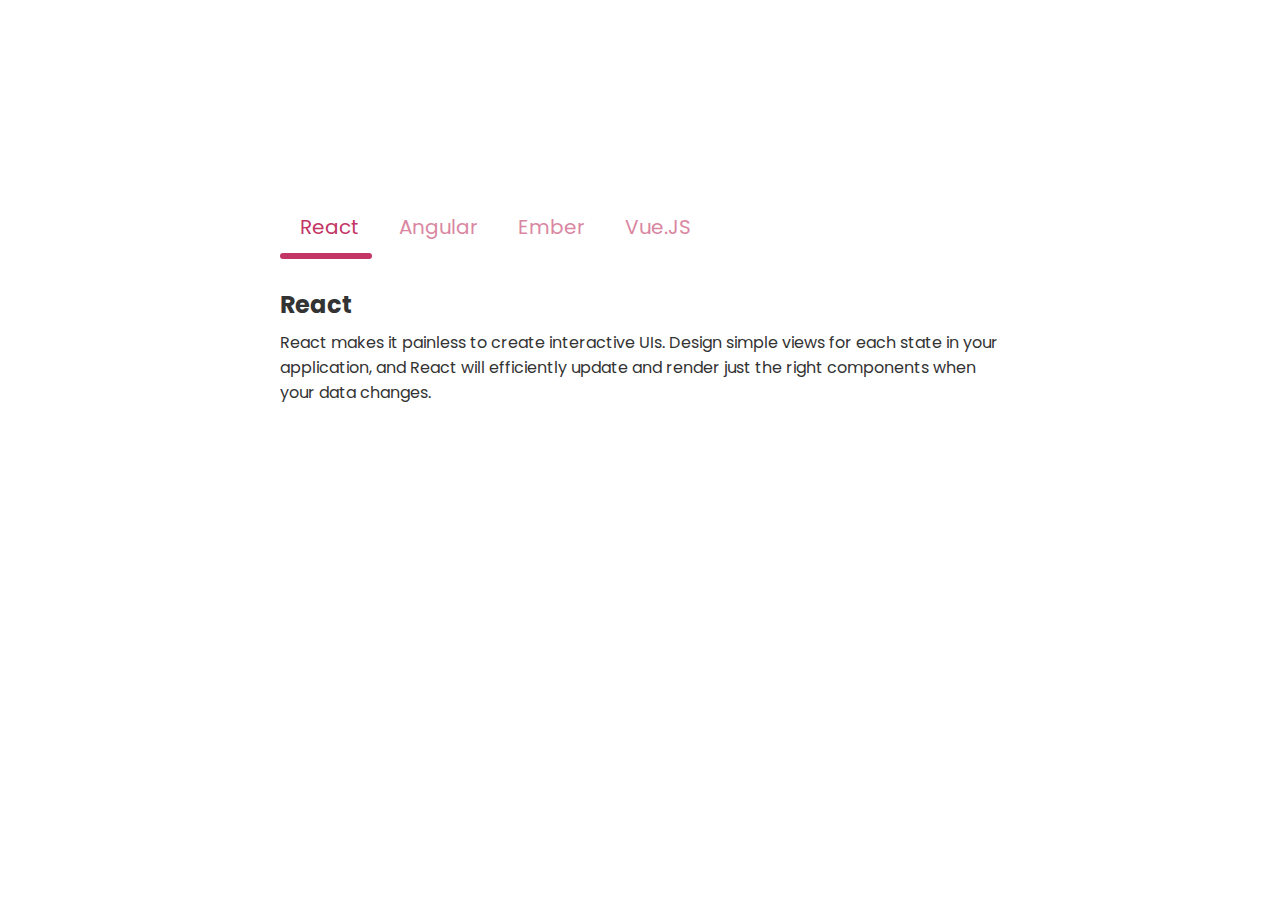
<file: leson2_thuchanh/index.html>
<!DOCTYPE html>
<html lang="en">

<head>
    <meta charset="UTF-8">
    <meta http-equiv="X-UA-Compatible" content="IE=edge">
    <meta name="viewport" content="width=device-width, initial-scale=1.0">
    <link rel="preconnect" href="https://fonts.gstatic.com">
    <link rel="stylesheet" href="https://cdnjs.cloudflare.com/ajax/libs/font-awesome/5.15.2/css/all.min.css"
        integrity="sha512-HK5fgLBL+xu6dm/Ii3z4xhlSUyZgTT9tuc/hSrtw6uzJOvgRr2a9jyxxT1ely+B+xFAmJKVSTbpM/CuL7qxO8w=="
        crossorigin="anonymous" />
    <link href="https://fonts.googleapis.com/css2?family=Poppins:wght@300;400;500;600&display=swap" rel="stylesheet">
    <link rel="stylesheet" href="./style.css">
    <title>Document</title>
</head>
<body>
    <div>
        <!-- Tab items -->
        <div class="tabs">
          <div class="tab-item active">
            <i class="tab-icon fas fa-code"></i>
            React
          </div>
          <div class="tab-item ">
            <i class="tab-icon fas fa-cog"></i>
            Angular
          </div>
          <div class="tab-item">
            <i class="tab-icon fas fa-plus-circle"></i>
            Ember
          </div>
          <div class="tab-item">
            <i class="tab-icon fas fa-pen-nib"></i>
            Vue.JS
          </div>
          <div class="line"></div>
        </div>
      
        <!-- Tab content -->
        <div class="tab-content">
          <div class="tab-pane active">
            <h2>React</h2>
            <p>React makes it painless to create interactive UIs. Design simple views for each state in your application, and React will efficiently update and render just the right components when your data changes.</p>
          </div>
          <div class="tab-pane">
            <h2>Angular</h2>
            <p>Angular is an application design framework and development platform for creating efficient and sophisticated single-page apps.</p>
          </div>
          <div class="tab-pane">
            <h2>Ember</h2>
            <p>Ember.js is a productive, battle-tested JavaScript framework for building modern web applications. It includes everything you need to build rich UIs that work on any device.</p>
          </div>
          <div class="tab-pane">
            <h2>Vue.js</h2>
            <p>Vue (pronounced /vjuː/, like view) is a progressive framework for building user interfaces. Unlike other monolithic frameworks, Vue is designed from the ground up to be incrementally adoptable. </p>
          </div>
        </div>
      </div>
      <script src="./main.js"></script>
</body>

</html>
</file>
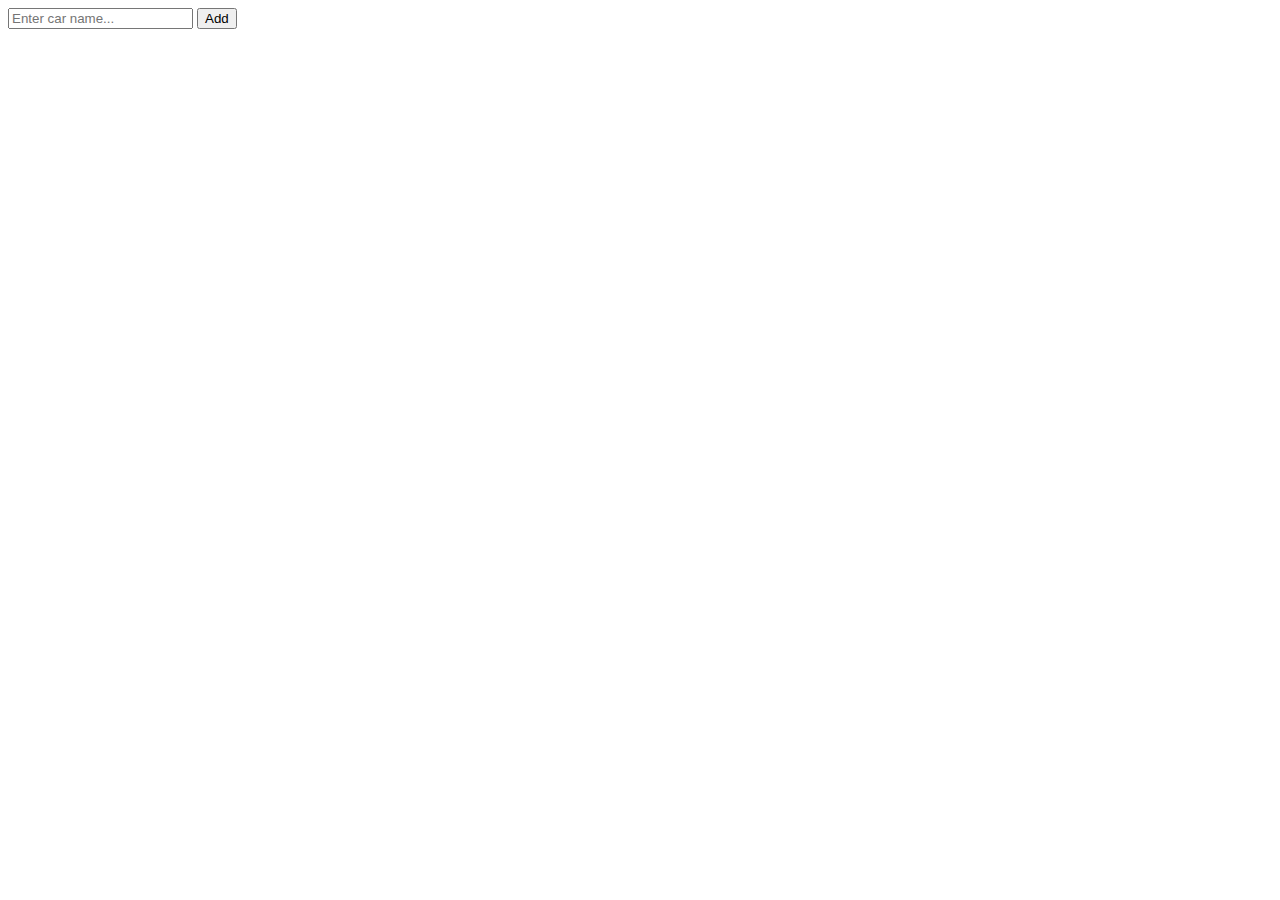
<file: lesson3_nangcao/index.html>
<!DOCTYPE html>
<html lang="en">
<head>
    <meta charset="UTF-8">
    <meta http-equiv="X-UA-Compatible" content="IE=edge">
    <meta name="viewport" content="width=device-width, initial-scale=1.0">
    <title>Document</title>
</head>
<body>
    <input type="text " id="input" placeholder="Enter car name...">
    <button id="submit"> Add</button>
    <ul id="root">
        
    </ul>
</body>
<script src="./main.js"></script>
</html>
</file>
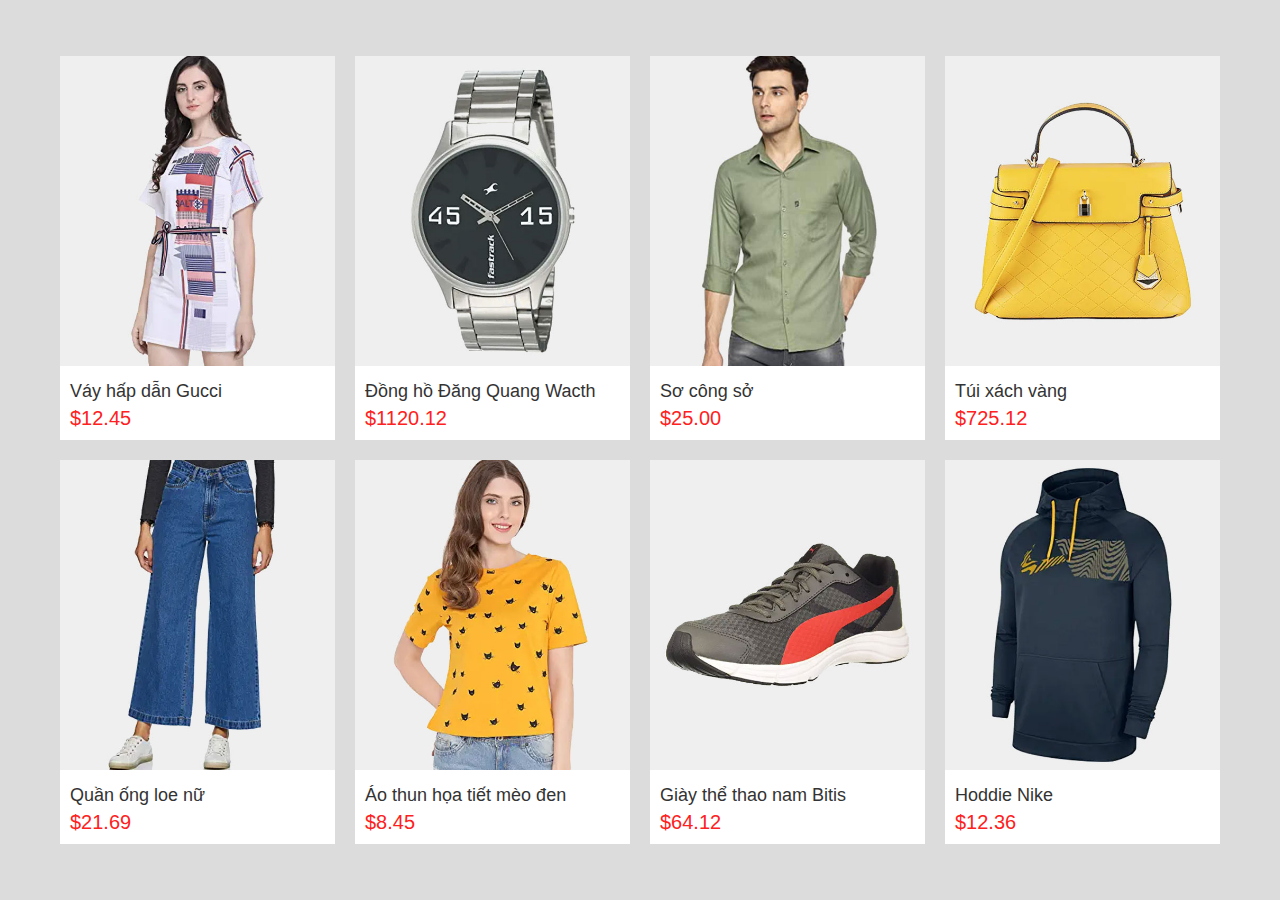
<file: list_product/index.html>
<!DOCTYPE html>
<html lang="en">
<head>
    <meta charset="UTF-8">
    <meta http-equiv="X-UA-Compatible" content="IE=edge">
    <meta name="viewport" content="width=device-width, initial-scale=1.0">
    <title>Document</title>
    <link rel="stylesheet" href="./style.css">
    <link rel="stylesheet" href="https://cdnjs.cloudflare.com/ajax/libs/font-awesome/5.15.2/css/all.min.css"
    integrity="sha512-HK5fgLBL+xu6dm/Ii3z4xhlSUyZgTT9tuc/hSrtw6uzJOvgRr2a9jyxxT1ely+B+xFAmJKVSTbpM/CuL7qxO8w=="
    crossorigin="anonymous" />
</head>
<body>
    <div class="container">
        <div class="card">
            <div class="imgBx">
                <img src="./img/1.jpg">
                <ul class="action">
                    <li>
                        <i class="fas fa-heart"></i>
                        <span>Add to Wishlist</span>
                    </li>
                    <li>
                        <i class="fas fa-eye"></i>
                        <span>Add to Details</span>
                    </li>
                    <li>
                        <i class="fas fa-shopping-cart"></i>
                        <span>Add to Cart</span>
                    </li>
                </ul>
            </div>
            <div class="content">
                <div class="productName">
                     <h3>Váy hấp dẫn Gucci</h3>
                </div>
                <div class="price_rating">
                    <h2>$12.45</h2>
                    <div class="rating">
                        <i class="fas fa-star"></i>
                        <i class="fas fa-star"></i>
                        <i class="fas fa-star"></i>
                        <i class="fas fa-star"></i>
                        <i class="fas fa-star grey"></i>
                    </div>
                </div>
            </div>
        </div>
        <div class="card">
            <div class="imgBx">
                <img src="./img/2.jpg">
                <ul class="action">
                    <li>
                        <i class="fas fa-heart"></i>
                        <span>Add to Wishlist</span>
                    </li>
                    <li>
                        <i class="fas fa-eye"></i>
                        <span>Add to Details</span>
                    </li>
                    <li>
                        <i class="fas fa-shopping-cart"></i>
                        <span>Add to Cart</span>
                    </li>
                </ul>
            </div>
            <div class="content">
                <div class="productName">
                     <h3>Đồng hồ Đăng Quang Wacth</h3>
                </div>
                <div class="price_rating">
                    <h2>$1120.12</h2>
                    <div class="rating">
                        <i class="fas fa-star"></i>
                        <i class="fas fa-star"></i>
                        <i class="fas fa-star"></i>
                        <i class="fas fa-star grey"></i>
                        <i class="fas fa-star grey"></i>
                    </div>
                </div>
            </div>
        </div>
        <div class="card">
            <div class="imgBx">
                <img src="./img/3.jpg">
                <ul class="action">
                    <li>
                        <i class="fas fa-heart"></i>
                        <span>Add to Wishlist</span>
                    </li>
                    <li>
                        <i class="fas fa-eye"></i>
                        <span>Add to Details</span>
                    </li>
                    <li>
                        <i class="fas fa-shopping-cart"></i>
                        <span>Add to Cart</span>
                    </li>
                </ul>
            </div>
            <div class="content">
                <div class="productName">
                     <h3>Sơ công sở</h3>
                </div>
                <div class="price_rating">
                    <h2>$25.00</h2>
                    <div class="rating">
                        <i class="fas fa-star"></i>
                        <i class="fas fa-star"></i>
                        <i class="fas fa-star"></i>
                        <i class="fas fa-star"></i>
                        <i class="fas fa-star grey"></i>
                    </div>
                </div>
            </div>
        </div>
        <div class="card">
            <div class="imgBx">              
                <img src="./img/4.jpg">
                <ul class="action">
                    <li>
                        <i class="fas fa-heart"></i>
                        <span>Add to Wishlist</span>
                    </li>
                    <li>
                        <i class="fas fa-eye"></i>
                        <span>Add to Details</span>
                    </li>
                    <li>
                        <i class="fas fa-shopping-cart"></i>
                        <span>Add to Cart</span>
                    </li>
                </ul>
            </div>
            <div class="content">
                <div class="productName">
                     <h3>Túi xách vàng </h3>
                </div>
                <div class="price_rating">
                    <h2>$725.12</h2>
                    <div class="rating">
                        <i class="fas fa-star"></i>
                        <i class="fas fa-star"></i>
                        <i class="fas fa-star"></i>
                        <i class="fas fa-star"></i>
                        <i class="fas fa-star"></i>
                    </div>
                </div>
            </div>
        </div>
        <div class="card">
            <div class="imgBx">
                <img src="./img/5.jpg">
                <ul class="action">
                    <li>
                        <i class="fas fa-heart"></i>
                        <span>Add to Wishlist</span>
                    </li>
                    <li>
                        <i class="fas fa-eye"></i>
                        <span>Add to Details</span>
                    </li>
                    <li>
                        <i class="fas fa-shopping-cart"></i>
                        <span>Add to Cart</span>
                    </li>
                </ul>
            </div>
            <div class="content">
                <div class="productName">
                     <h3>Quần ống loe nữ</h3>
                </div>
                <div class="price_rating">
                    <h2>$21.69</h2>
                    <div class="rating">
                        <i class="fas fa-star"></i>
                        <i class="fas fa-star"></i>
                        <i class="fas fa-star"></i>
                        <i class="fas fa-star"></i>
                        <i class="fas fa-star grey"></i>
                    </div>
                </div>
            </div>
        </div>
        <div class="card">
            <div class="imgBx">
                <img src="./img/6.jpg">
                <ul class="action">
                    <li>
                        <i class="fas fa-heart"></i>
                        <span>Add to Wishlist</span>
                    </li>
                    <li>
                        <i class="fas fa-eye"></i>
                        <span>Add to Details</span>
                    </li>
                    <li>
                        <i class="fas fa-shopping-cart"></i>
                        <span>Add to Cart</span>
                    </li>
                </ul>
            </div>
            <div class="content">
                <div class="productName">
                     <h3>Áo thun họa tiết mèo đen</h3>
                </div>
                <div class="price_rating">
                    <h2>$8.45</h2>
                    <div class="rating">
                        <i class="fas fa-star"></i>
                        <i class="fas fa-star"></i>
                        <i class="fas fa-star"></i>
                        <i class="fas fa-star"></i>
                        <i class="fas fa-star"></i>
                    </div>
                </div>
            </div>
        </div>
        <div class="card">
            <div class="imgBx">
                <img src="./img/7.jpg">
                <ul class="action">
                    <li>
                        <i class="fas fa-heart"></i>
                        <span>Add to Wishlist</span>
                    </li>
                    <li>
                        <i class="fas fa-eye"></i>
                        <span>Add to Details</span>
                    </li>
                    <li>
                        <i class="fas fa-shopping-cart"></i>
                        <span>Add to Cart</span>
                    </li>
                </ul>
            </div>
            <div class="content">
                <div class="productName">
                     <h3>Giày thể thao nam Bitis</h3>
                </div>
                <div class="price_rating">
                    <h2>$64.12</h2>
                    <div class="rating">
                        <i class="fas fa-star"></i>
                        <i class="fas fa-star"></i>
                        <i class="fas fa-star"></i>
                        <i class="fas fa-star grey"></i>
                        <i class="fas fa-star grey"></i>
                    </div>
                </div>
            </div>
        </div>
        <div class="card">
            <div class="imgBx">
                <img src="./img/8.jpg">
                <ul class="action">
                    <li>
                        <i class="fas fa-heart"></i>
                        <span>Add to Wishlist</span>
                    </li>
                    <li>
                        <i class="fas fa-eye"></i>
                        <span>Add to Details</span>
                    </li>
                    <li>
                        <i class="fas fa-shopping-cart"></i>
                        <span>Add to Cart</span>
                    </li>
                </ul>
            </div>
            <div class="content">
                <div class="productName">
                     <h3>Hoddie Nike</h3>
                </div>
                <div class="price_rating">
                    <h2>$12.36</h2>
                    <div class="rating">
                        <i class="fas fa-star"></i>
                        <i class="fas fa-star"></i>
                        <i class="fas fa-star"></i>
                        <i class="fas fa-star"></i>
                        <i class="fas fa-star grey"></i>
                    </div>
                </div>
            </div>
        </div>
    </div>
</body>
</html>
</file>
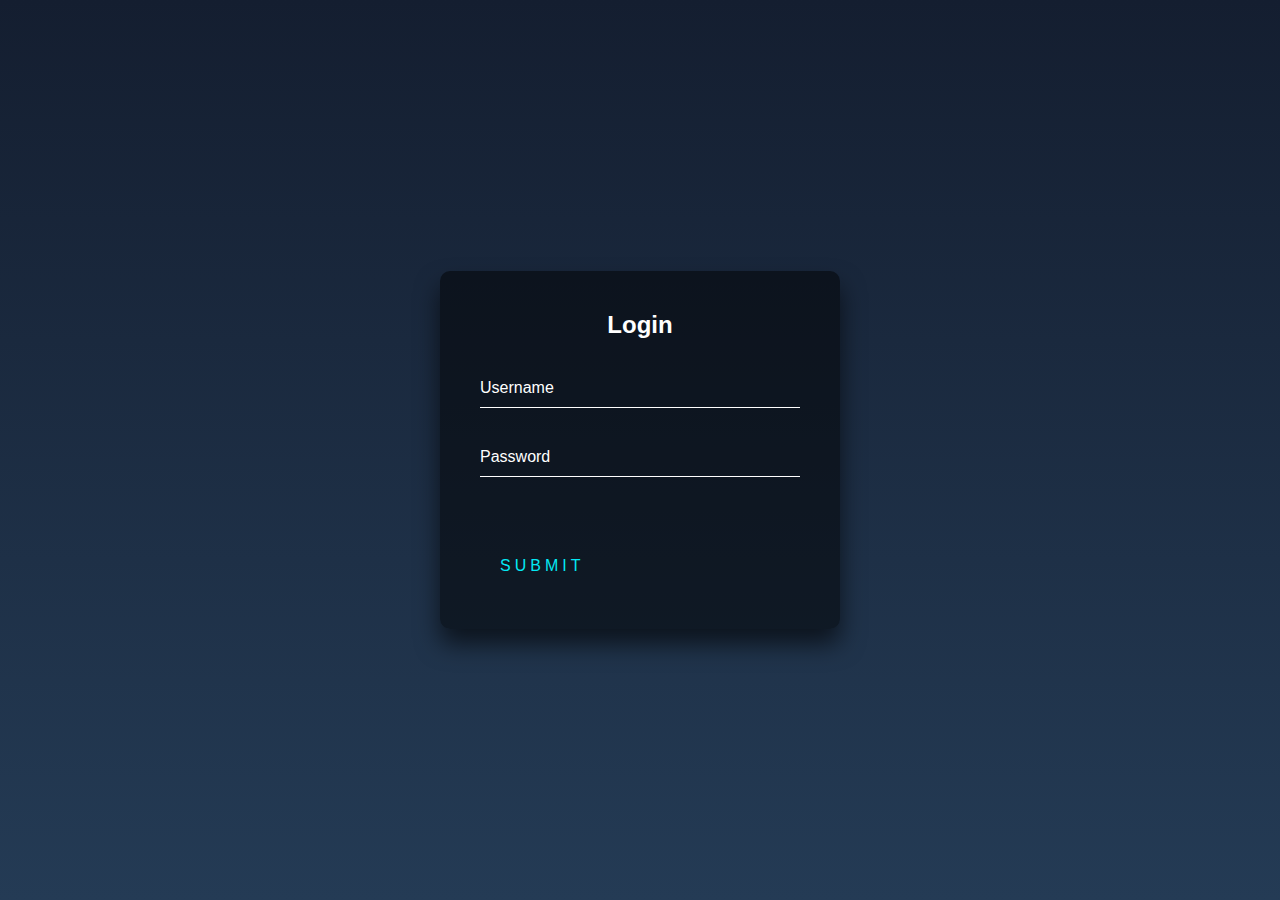
<file: login/index.html>
<!DOCTYPE html>
<html lang="en">
<head>
    <meta charset="UTF-8">
    <meta http-equiv="X-UA-Compatible" content="IE=edge">
    <meta name="viewport" content="width=device-width, initial-scale=1.0">
    <title>Document</title>
    <link rel="stylesheet" href="./main.css">
</head>
<body>
    <div class="login-box">
        <h2>Login</h2>
        <form>
          <div class="user-box">
            <input type="text" name="" required="">
            <label>Username</label>
          </div>
          <div class="user-box">
            <input type="password" name="" required="">
            <label>Password</label>
          </div>
          <a href="#">
            <span></span>
            <span></span>
            <span></span>
            <span></span>
            Submit
          </a>
        </form>
      </div>
</body>
</html>
</file>
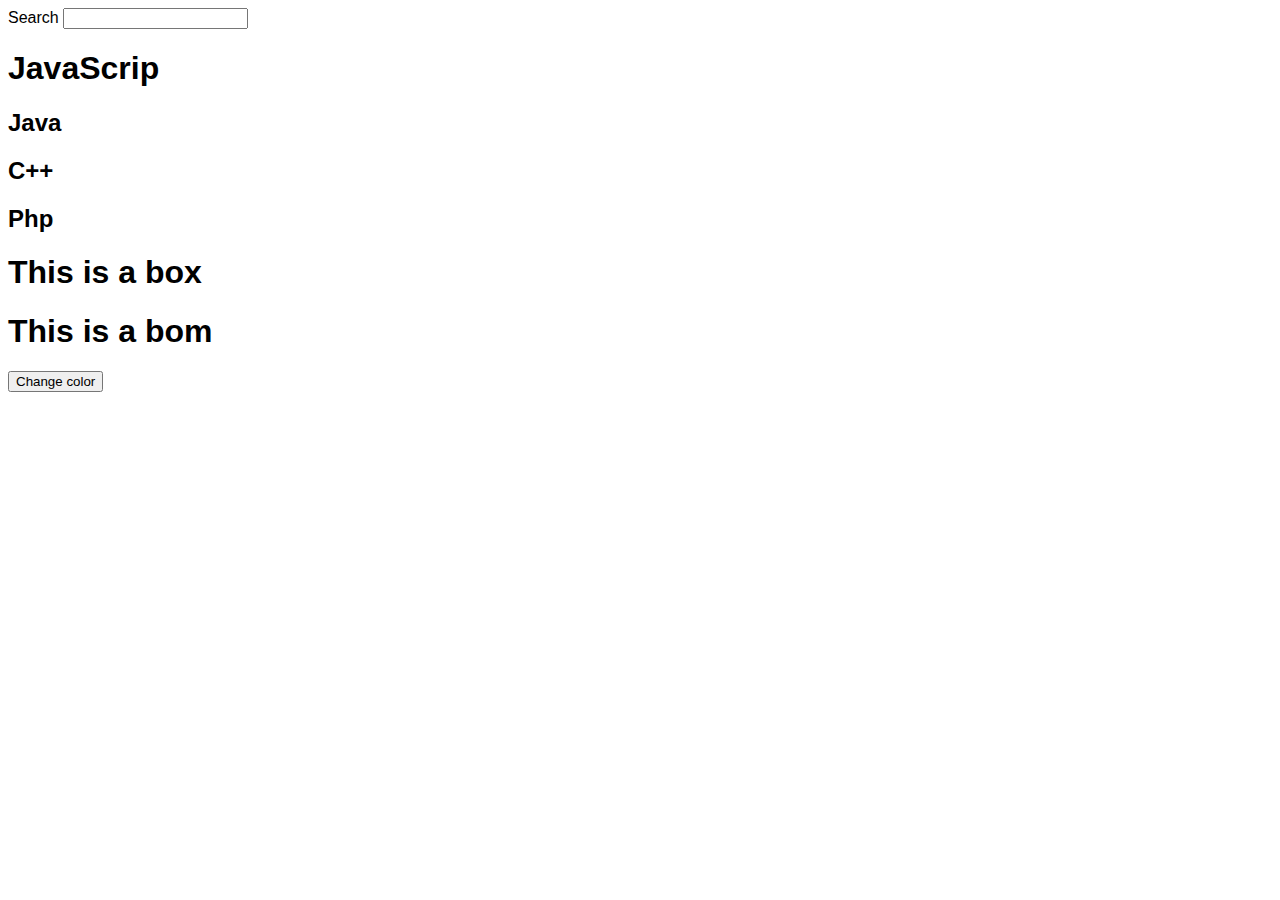
<file: onJS/index.html>
<!DOCTYPE html>
<html lang="en">
<head>
    <meta charset="UTF-8">
    <meta http-equiv="X-UA-Compatible" content="IE=edge">
    <meta name="viewport" content="width=device-width, initial-scale=1.0">
    <title>Document</title>
    <style>
        body{
            font-family: sans-serif;
        }
        .red-text{
            color: red;
        }
    </style>
</head>
<body>
    <label for="search">Search</label>
    <input id="search"/>
    <h1 id="text">   
        JavaScrip   

    </h1>
    <h2 class="title">Java</h2>
    <h2 class="title">C++</h2>
    <h2 class="title">Php</h2>
    <form action="" id="id-1"></form>
    <form action="" id="id-2"></form>
    <div class="box" draggable="true" >
        <h1>This is a box</h1>
        <h1>This is a bom</h1>
        <button>Change color</button>

    </div>
    <script src="./main.js"></script>
</body>
</html>
</file>
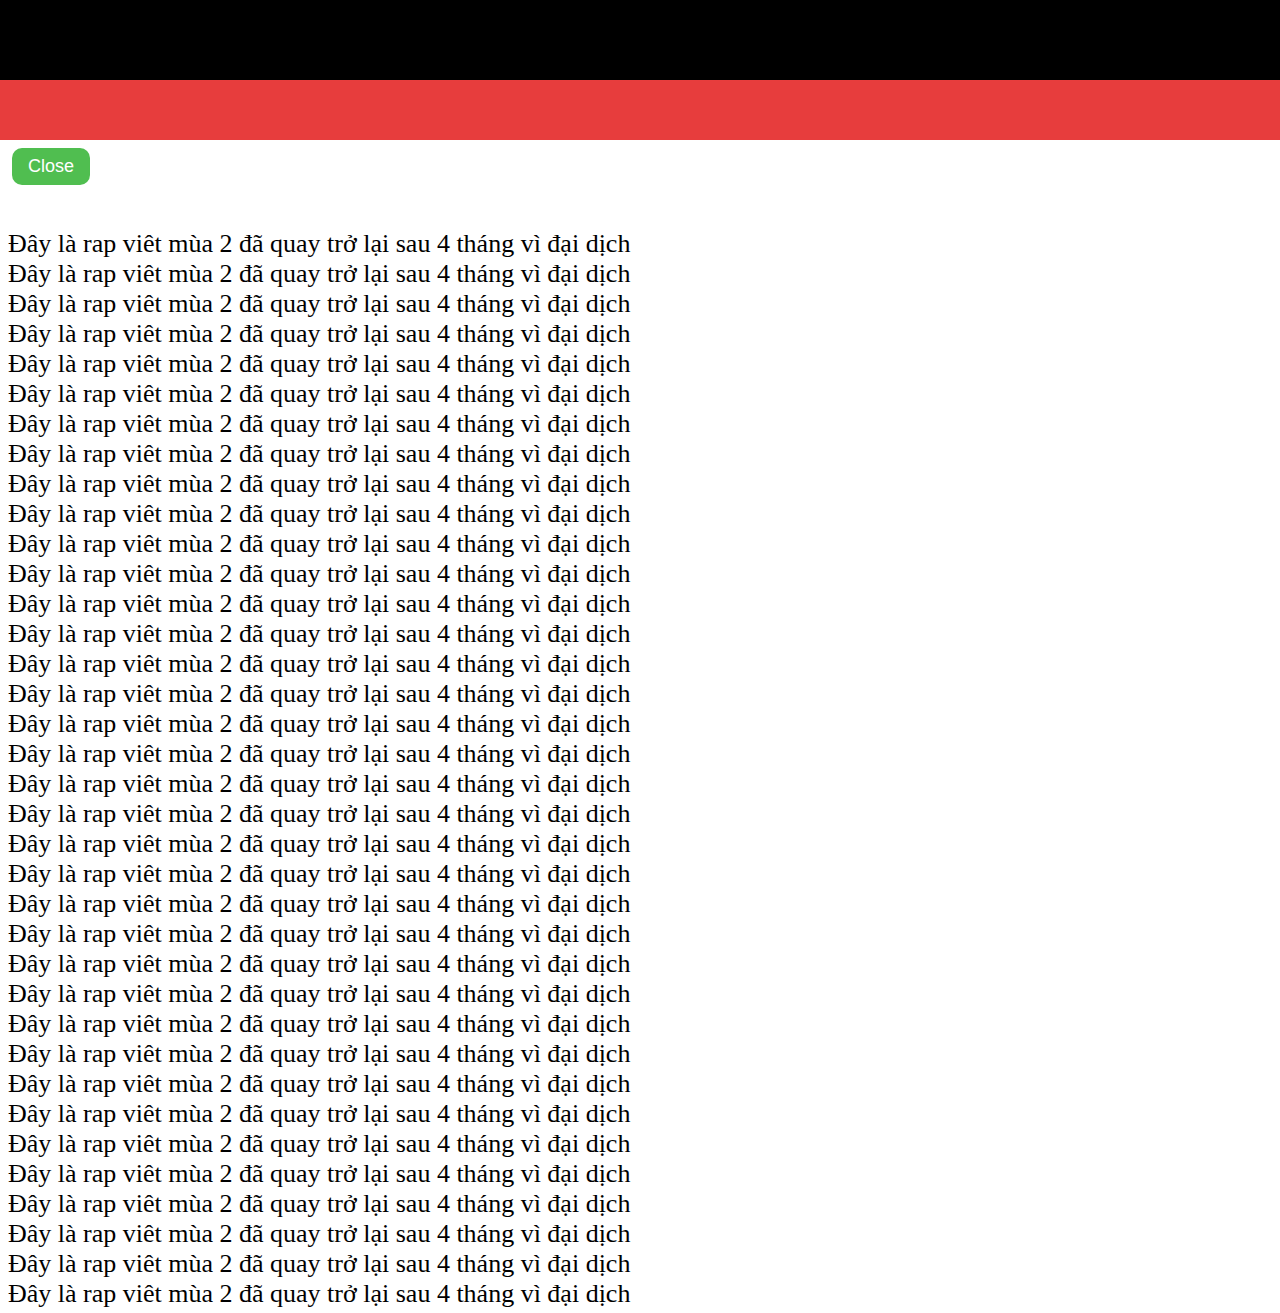
<file: scroll_navbar/index.html>
<!DOCTYPE html>
<html lang="en">

<head>
    <meta charset="UTF-8">
    <meta http-equiv="X-UA-Compatible" content="IE=edge">
    <meta name="viewport" content="width=device-width, initial-scale=1.0">
    <title>Document</title>
    <style>
        * {
            padding: 0px;
            margin: 0px;
        }

        .header {
            position: relative;
        }

        .navbar_top {
            height: 80px;
            background-color: black;
        }

        .navbar_bottom {
            height: 60px;
            background-color: rgb(231, 61, 61);
        }

        ul {
            margin-top: 32px;
            padding: 4px 8px;
        }

        ul li {
            font-size: 26px;

        }

        .fixed {
            position: fixed;
            top: 0px;
            width: 100%;
        }

        .on_top {
            position: fixed;
            bottom: 20px;
            right: 16px;
        }
        .close {
            display: none;
        }
        @media screen and (prefers-reduced-motion: no-preference) {
            html {
                scroll-behavior: smooth;
            }
        }
        .position{
            width: 100px;
            height: 100px;
            background-color: #555;
            animation: fadeIn 0.8s ease-in-out;
          /*  animation: fadeOut 0.8s ease-in-out;*/
        }
        .close-btn{
            margin: 8px 12px;
            font-size: 18px;
            padding: 8px 16px;
            outline: none;
            border: none;
            border-radius: 10px ;
            color: #fff;
            background-color: rgb(80, 190, 80);
            cursor: pointer;
            transition: background-color 0.3s linear;
            
        }
        .close-btn:hover{
            background-color: rgb(50, 124, 50);
        }
        .position.close {
            display: none;
        }
        @keyframes fadeIn{
            from{
                transform: translateY(-80px);
                opacity: 0;
            }
            to{
                transform: translateY(0px);
                opacity: 1;
            }
        }
        @keyframes fadeOut{
            from{
                opacity: 1;
            }
            to{
                opacity: 0;
            }
        }
    </style>
</head>

<body>
    <header>
        <div class="navbar_top">
        </div>
        <div class="navbar_bottom">
        </div>
    </header>
    <div class="container">
        <button class="close-btn">Close</button>
        <div class="position close">
            <span class="position__box">
            </span>
        </div>
        <ul>
            <li>Đây là rap viêt mùa 2 đã quay trở lại sau 4 tháng vì đại dịch</li>
            <li>Đây là rap viêt mùa 2 đã quay trở lại sau 4 tháng vì đại dịch</li>
            <li>Đây là rap viêt mùa 2 đã quay trở lại sau 4 tháng vì đại dịch</li>
            <li>Đây là rap viêt mùa 2 đã quay trở lại sau 4 tháng vì đại dịch</li>
            <li>Đây là rap viêt mùa 2 đã quay trở lại sau 4 tháng vì đại dịch</li>
            <li>Đây là rap viêt mùa 2 đã quay trở lại sau 4 tháng vì đại dịch</li>
            <li>Đây là rap viêt mùa 2 đã quay trở lại sau 4 tháng vì đại dịch</li>
            <li>Đây là rap viêt mùa 2 đã quay trở lại sau 4 tháng vì đại dịch</li>
            <li>Đây là rap viêt mùa 2 đã quay trở lại sau 4 tháng vì đại dịch</li>
            <li>Đây là rap viêt mùa 2 đã quay trở lại sau 4 tháng vì đại dịch</li>
            <li>Đây là rap viêt mùa 2 đã quay trở lại sau 4 tháng vì đại dịch</li>
            <li>Đây là rap viêt mùa 2 đã quay trở lại sau 4 tháng vì đại dịch</li>
            <li>Đây là rap viêt mùa 2 đã quay trở lại sau 4 tháng vì đại dịch</li>
            <li>Đây là rap viêt mùa 2 đã quay trở lại sau 4 tháng vì đại dịch</li>
            <li>Đây là rap viêt mùa 2 đã quay trở lại sau 4 tháng vì đại dịch</li>
            <li>Đây là rap viêt mùa 2 đã quay trở lại sau 4 tháng vì đại dịch</li>
            <li>Đây là rap viêt mùa 2 đã quay trở lại sau 4 tháng vì đại dịch</li>
            <li>Đây là rap viêt mùa 2 đã quay trở lại sau 4 tháng vì đại dịch</li>
            <li>Đây là rap viêt mùa 2 đã quay trở lại sau 4 tháng vì đại dịch</li>
            <li>Đây là rap viêt mùa 2 đã quay trở lại sau 4 tháng vì đại dịch</li>
            <li>Đây là rap viêt mùa 2 đã quay trở lại sau 4 tháng vì đại dịch</li>
            <li>Đây là rap viêt mùa 2 đã quay trở lại sau 4 tháng vì đại dịch</li>
            <li>Đây là rap viêt mùa 2 đã quay trở lại sau 4 tháng vì đại dịch</li>
            <li>Đây là rap viêt mùa 2 đã quay trở lại sau 4 tháng vì đại dịch</li>
            <li>Đây là rap viêt mùa 2 đã quay trở lại sau 4 tháng vì đại dịch</li>
            <li>Đây là rap viêt mùa 2 đã quay trở lại sau 4 tháng vì đại dịch</li>
            <li>Đây là rap viêt mùa 2 đã quay trở lại sau 4 tháng vì đại dịch</li>
            <li>Đây là rap viêt mùa 2 đã quay trở lại sau 4 tháng vì đại dịch</li>
            <li>Đây là rap viêt mùa 2 đã quay trở lại sau 4 tháng vì đại dịch</li>
            <li>Đây là rap viêt mùa 2 đã quay trở lại sau 4 tháng vì đại dịch</li>
            <li>Đây là rap viêt mùa 2 đã quay trở lại sau 4 tháng vì đại dịch</li>
            <li>Đây là rap viêt mùa 2 đã quay trở lại sau 4 tháng vì đại dịch</li>
            <li>Đây là rap viêt mùa 2 đã quay trở lại sau 4 tháng vì đại dịch</li>
            <li>Đây là rap viêt mùa 2 đã quay trở lại sau 4 tháng vì đại dịch</li>
            <li>Đây là rap viêt mùa 2 đã quay trở lại sau 4 tháng vì đại dịch</li>
            <li>Đây là rap viêt mùa 2 đã quay trở lại sau 4 tháng vì đại dịch</li>
        </ul>
    </div>
    <div class="on_top close">
        <button class="btn">Go to top</button>
    </div>

    <script>
        const navTop = document.querySelector('.navbar_top')
        const navBot = document.querySelector('.navbar_bottom')
        const divBtn = document.querySelector('.on_top')
        const btn = document.querySelector('.btn')
        const btnClose = document.querySelector('.close-btn')
        const box = document.querySelector('.position')


        btnClose.onclick = () =>{
            box.classList.toggle('close')
        }


        const heightNavTop = navTop.clientHeight

        btn.onclick = () => {
            document.documentElement.scrollTop = 0;
        }

        window.addEventListener('scroll', () => {
            const y = window.scrollY
            if (y >= heightNavTop) {
                navBot.classList.add('fixed')
                divBtn.classList.remove('close')
            } else {
                navBot.classList.remove('fixed')
                divBtn.classList.add('close')
            }
        })
    </script>
</body>

</html>
</file>
<file: leson2_thuchanh/style.css>
* {
    padding: 0;
    margin: 0;
    box-sizing: border-box;
  }
  body {
    display: flex;
    font-family: "Poppins", sans-serif;
  }
  body > div {
    margin: 15% auto 0;
    max-width: 720px;
  }
  .tabs {
    display: flex;
    position: relative;
  }
  .tabs .line {
    position: absolute;
    left: 0;
    bottom: 0;
    width: 0;
    height: 6px;
    border-radius: 15px;
    background-color: #c23564;
    transition: all 0.2s ease;
  }
  .tab-item {
    min-width: 80px;
    padding: 16px 20px 11px 20px;
    font-size: 20px;
    text-align: center;
    color: #c23564;
    background-color: #fff;
    border-top-left-radius: 5px;
    border-top-right-radius: 5px;
    border-bottom: 5px solid transparent;
    opacity: 0.6;
    cursor: pointer;
    transition: all 0.5s ease;
  }
  .tab-icon {
    font-size: 24px;
    width: 32px;
    position: relative;
    top: 2px;
  }
  .tab-item:hover {
    opacity: 1;
    background-color: rgba(194, 53, 100, 0.05);
    border-color: rgba(194, 53, 100, 0.1);
  }
  .tab-item.active {
    opacity: 1;
  }
  .tab-content {
    padding: 28px 0;
  }
  .tab-pane {
    color: #333;
    display: none;
  }
  .tab-pane.active {
    display: block;
  }
  .tab-pane h2 {
    font-size: 24px;
    margin-bottom: 8px;
  }
</file>
<file: list_product/style.css>
@import url('https://fonts.googleapis.com/css2?family=Poppins:ital,wght@0,300;0,400;0,500;0,700;1,100&display=swap');


*{
    margin:  0;
    padding: 0;
    box-sizing: border-box;
    font-family: 'Roboto', sans-serif;
}
body{
    display: flex;
    justify-content: center;
    align-items: center;
    min-height: 100vh;
    background-color: #dcdcdc;
}
.container{
    position: relative;
    width: 1200px;
    display: grid;
    grid-template-columns: repeat(auto-fit, minmax(250px, 1fr));
    grid-gap: 20px;
    padding: 20px;
}
.container .card{
    width: 100%;
    background: #fff;
}
.container .card .imgBx{
    position: relative;
    width: 100%;
    height: 310px;
    overflow: hidden;
}
.container .card .imgBx img{
    position: absolute;
    top:  0;
    width: 100%;
    height: 100%;
    object-fit: cover;
    transition: 0.3s linear;
}
.container .card .imgBx .action{
    position: absolute;
    top: 10px;
    right: 10px;
}
.action li{
    position: relative;
    list-style: none;
    width: 40px;
    height: 40px;
    background: #fff;
    display: flex;
    justify-content: center;
    align-items: center;
    margin: 4px;
    cursor: pointer;
    transition: transform 0.5s;
    transform: translateX(60px);
}
.action li:nth-child(2){
    transition-delay: 0.15s;
}
.action li:nth-child(3){
    transition-delay: 0.3s;
}
.container .card:hover .action li{
    transform: translateX(0px);
}
.action li:hover{
    background: #ff2020;
    color: #fff;

}
.action li span {
    position: absolute;
    right: 50px;
    top: 50%;
    transform: translateY(-50%) translateX(-20%);
    white-space: nowrap;
    padding: 4px 6px;
    background: #fff;
    color: #333;
    font-weight: 500;
    font-size: 15px;
    border-radius: 4px;
    pointer-events: none;
    opacity: 0;
    transition: 0.5s, linear;
}
.action li:hover span{
    transform: translateY(-50%) translateX(0%);
    opacity: 1;
}
.action li span::before{
    content: '';
    position: absolute;
    top: 50%;
    right: -4px;
    width: 8px;
    height: 8px;
    background: #fff;
    transform: translateY(-50%) rotate(45deg);
}
.container .card:hover .imgBx img{
    transform: scale(1.5);
}
.container .card .content{
    padding: 10px;
}
.container .card .content .productName h3{
    font-size:  18px;
    font-weight: 500;
    color: #333;
    margin: 5px 0;
}
.container .card .content .price_rating{
    display: flex;
    justify-content: space-between;
    align-items: center;
}
.container .card .content .price_rating h2{
    font-size: 20px;
    color: #ff2020;
    font-weight: 500;
}
.container .card .content .price_rating .fas{
    color: #ffd513;
    cursor: pointer;
}
.container .card .content .price_rating .fas.grey{
    color: #ccc; 
}
</file>
<file: login/main.css>
html {
    height: 100%;
  }
  body {
    margin:0;
    padding:0;
    font-family: sans-serif;
    background: linear-gradient(#141e30, #243b55);
  }
  
  .login-box {
    position: absolute;
    top: 50%;
    left: 50%;
    width: 400px;
    padding: 40px;
    transform: translate(-50%, -50%);
    background: rgba(0,0,0,.5);
    box-sizing: border-box;
    box-shadow: 0 15px 25px rgba(0,0,0,.6);
    border-radius: 10px;
  }
  
  .login-box h2 {
    margin: 0 0 30px;
    padding: 0;
    color: #fff;
    text-align: center;
  }
  
  .login-box .user-box {
    position: relative;
  }
  
  .login-box .user-box input {
    width: 100%;
    padding: 10px 0;
    font-size: 16px;
    color: #fff;
    margin-bottom: 30px;
    border: none;
    border-bottom: 1px solid #fff;
    outline: none;
    background: transparent;
  }
  .login-box .user-box label {
    position: absolute;
    top:0;
    left: 0;
    padding: 10px 0;
    font-size: 16px;
    color: #fff;
    pointer-events: none;
    transition: .5s;
  }
  
  .login-box .user-box input:focus ~ label,
  .login-box .user-box input:valid ~ label {
    top: -20px;
    left: 0;
    color: #03e9f4;
    font-size: 12px;
  }
  
  .login-box form a {
    position: relative;
    display: inline-block;
    padding: 10px 20px;
    color: #03e9f4;
    font-size: 16px;
    text-decoration: none;
    text-transform: uppercase;
    overflow: hidden;
    transition: .5s;
    margin-top: 40px;
    letter-spacing: 4px
  }
  
  .login-box a:hover {
    background: #03e9f4;
    color: #fff;
    border-radius: 5px;
    box-shadow: 0 0 5px #03e9f4,
                0 0 25px #03e9f4,
                0 0 50px #03e9f4,
                0 0 100px #03e9f4;
  }
  
  .login-box a span {
    position: absolute;
    display: block;
  }
  
  .login-box a span:nth-child(1) {
    top: 0;
    left: -100%;
    width: 100%;
    height: 2px;
    background: linear-gradient(90deg, transparent, #03e9f4);
    animation: btn-anim1 1s linear infinite;
  }
  
  @keyframes btn-anim1 {
    0% {
      left: -100%;
    }
    50%,100% {
      left: 100%;
    }
  }
  
  .login-box a span:nth-child(2) {
    top: -100%;
    right: 0;
    width: 2px;
    height: 100%;
    background: linear-gradient(180deg, transparent, #03e9f4);
    animation: btn-anim2 1s linear infinite;
    animation-delay: .25s
  }
  
  @keyframes btn-anim2 {
    0% {
      top: -100%;
    }
    50%,100% {
      top: 100%;
    }
  }
  
  .login-box a span:nth-child(3) {
    bottom: 0;
    right: -100%;
    width: 100%;
    height: 2px;
    background: linear-gradient(270deg, transparent, #03e9f4);
    animation: btn-anim3 1s linear infinite;
    animation-delay: .5s
  }
  
  @keyframes btn-anim3 {
    0% {
      right: -100%;
    }
    50%,100% {
      right: 100%;
    }
  }
  
  .login-box a span:nth-child(4) {
    bottom: -100%;
    left: 0;
    width: 2px;
    height: 100%;
    background: linear-gradient(360deg, transparent, #03e9f4);
    animation: btn-anim4 1s linear infinite;
    animation-delay: .75s
  }
  
  @keyframes btn-anim4 {
    0% {
      bottom: -100%;
    }
    50%,100% {
      bottom: 100%;
    }
  }
</file>
